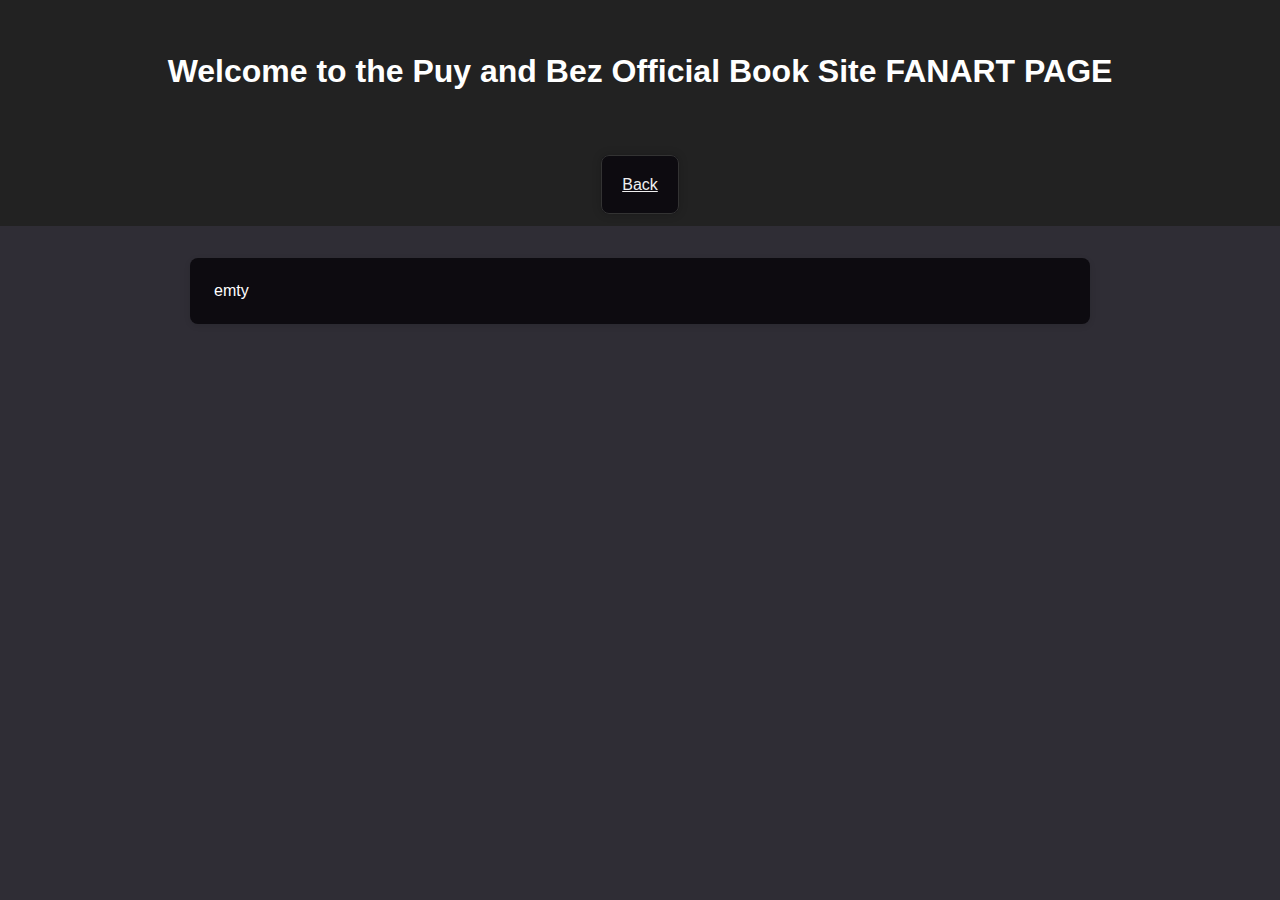
<file: pages/fanart.html>
<!DOCTYPE html>
<html lang="en">
        <head>
                <meta charset="UTF-8" />
                <meta
                        name="viewport"
                        content="width=device-width, initial-scale=1.0"
                />
                <title>Puy and Bez</title>
                <link rel="stylesheet" href="../styles/main.css" />
        </head>
        <body>
                <header>
                        <h1>
                                Welcome to the Puy and Bez Official Book Site
                                FANART PAGE
                        </h1>
                </header>
                <header>
                        <a href="../index.html">Back</a>
                </header>
                <main>
                        <section id="fanart-list" class="book-list">
                                emty
                        </section>
                </main>

                <script src="../src/title.js"></script>
        </body>
</html>
</file>
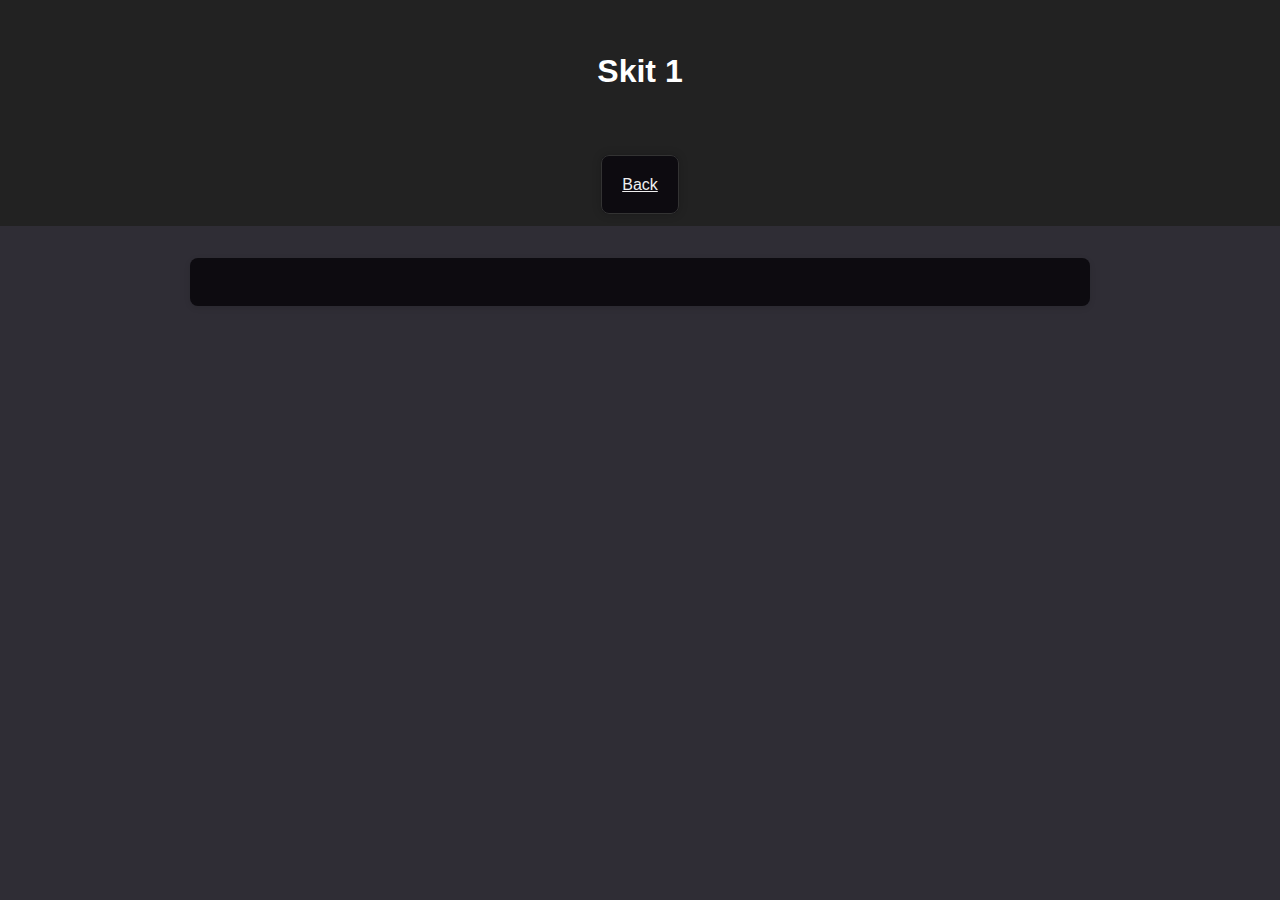
<file: pages/skits/skit1.html>
<!DOCTYPE html>
<html lang="en">
        <head>
                <meta charset="UTF-8" />
                <meta
                        name="viewport"
                        content="width=device-width, initial-scale=1.0"
                />
                <title>Puy and Bez</title>
                <link rel="stylesheet" href="../../styles/main.css" />
        </head>
        <body>
                <header>
                        <h1>Skit 1</h1>
                </header>
                <header>
                        <a href="../../index.html">Back</a>
                </header>

                <main>
                        <section id="skit-text" class="book-list">
                        </section>
                </main>

                <script type="module" src="../../src/pages/skit1.js"></script>
                <script src="../../src/title.js"></script>
        </body>
</html>
</file>
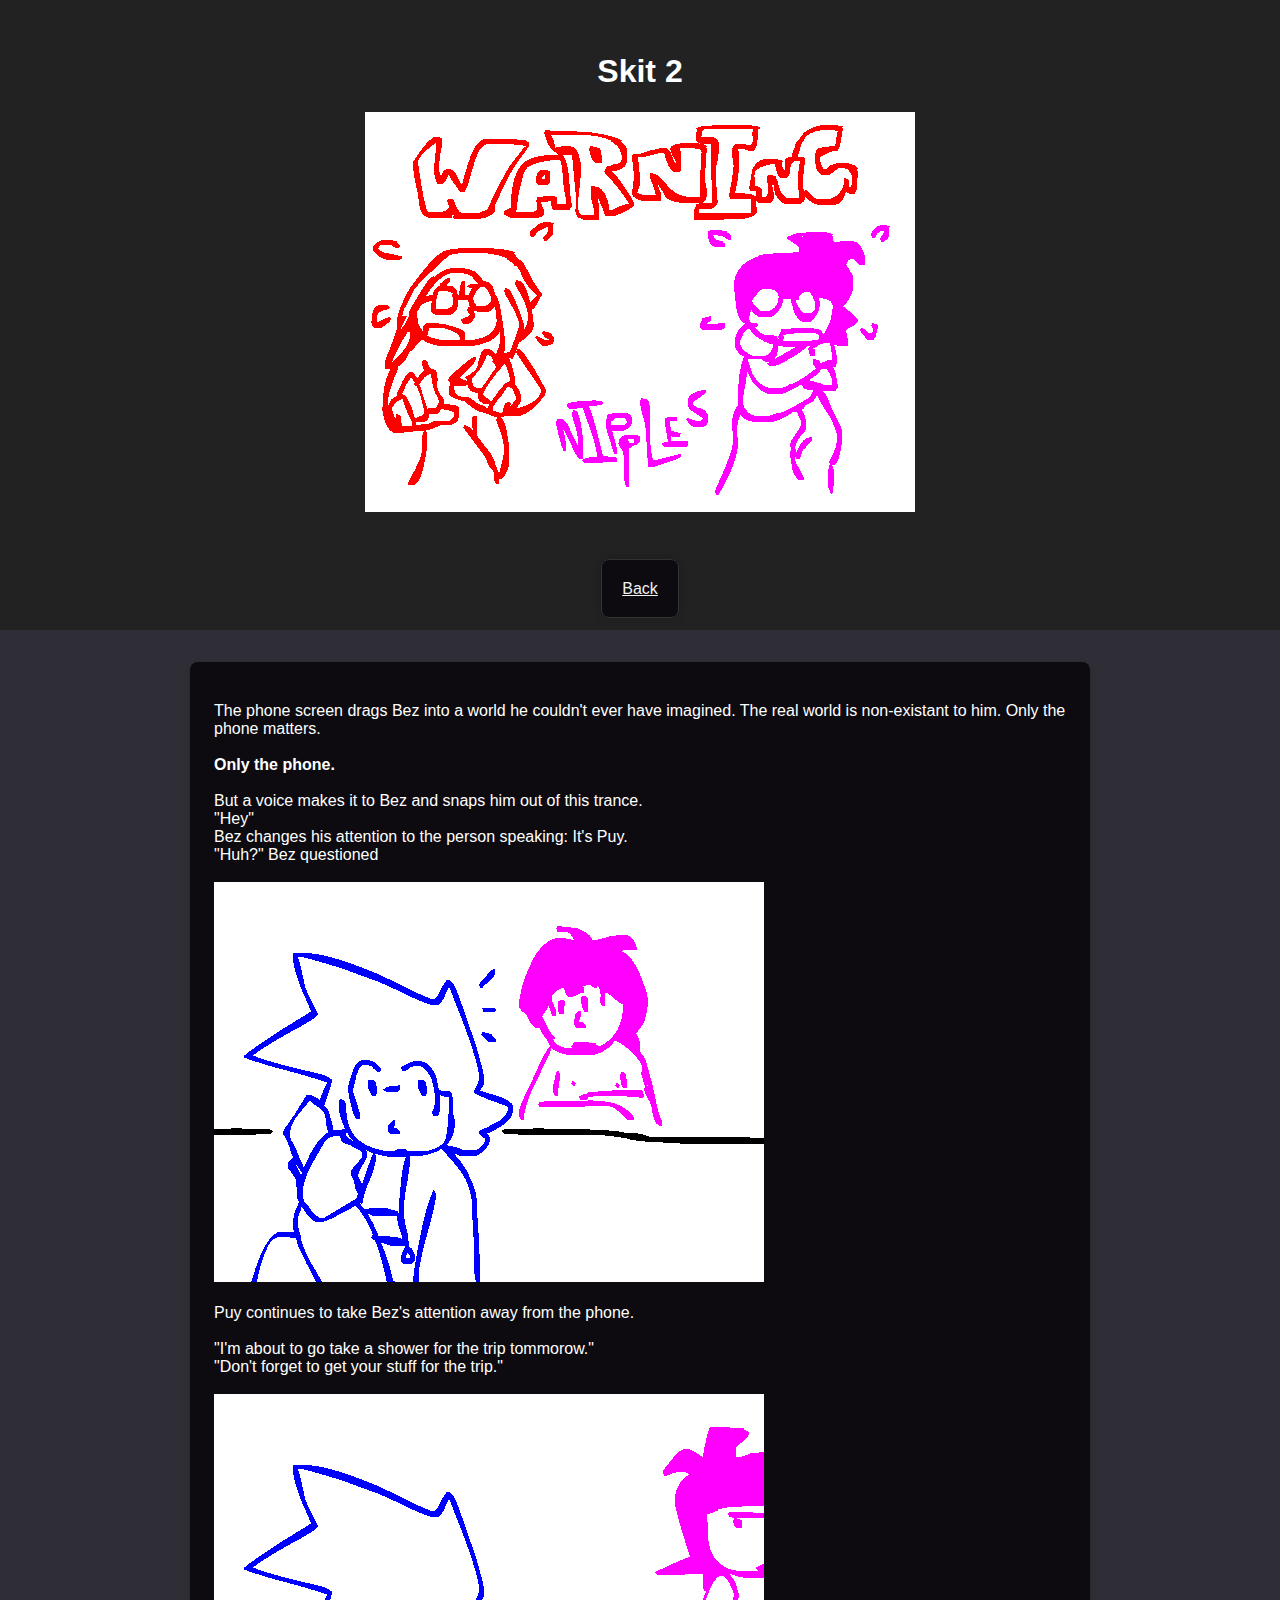
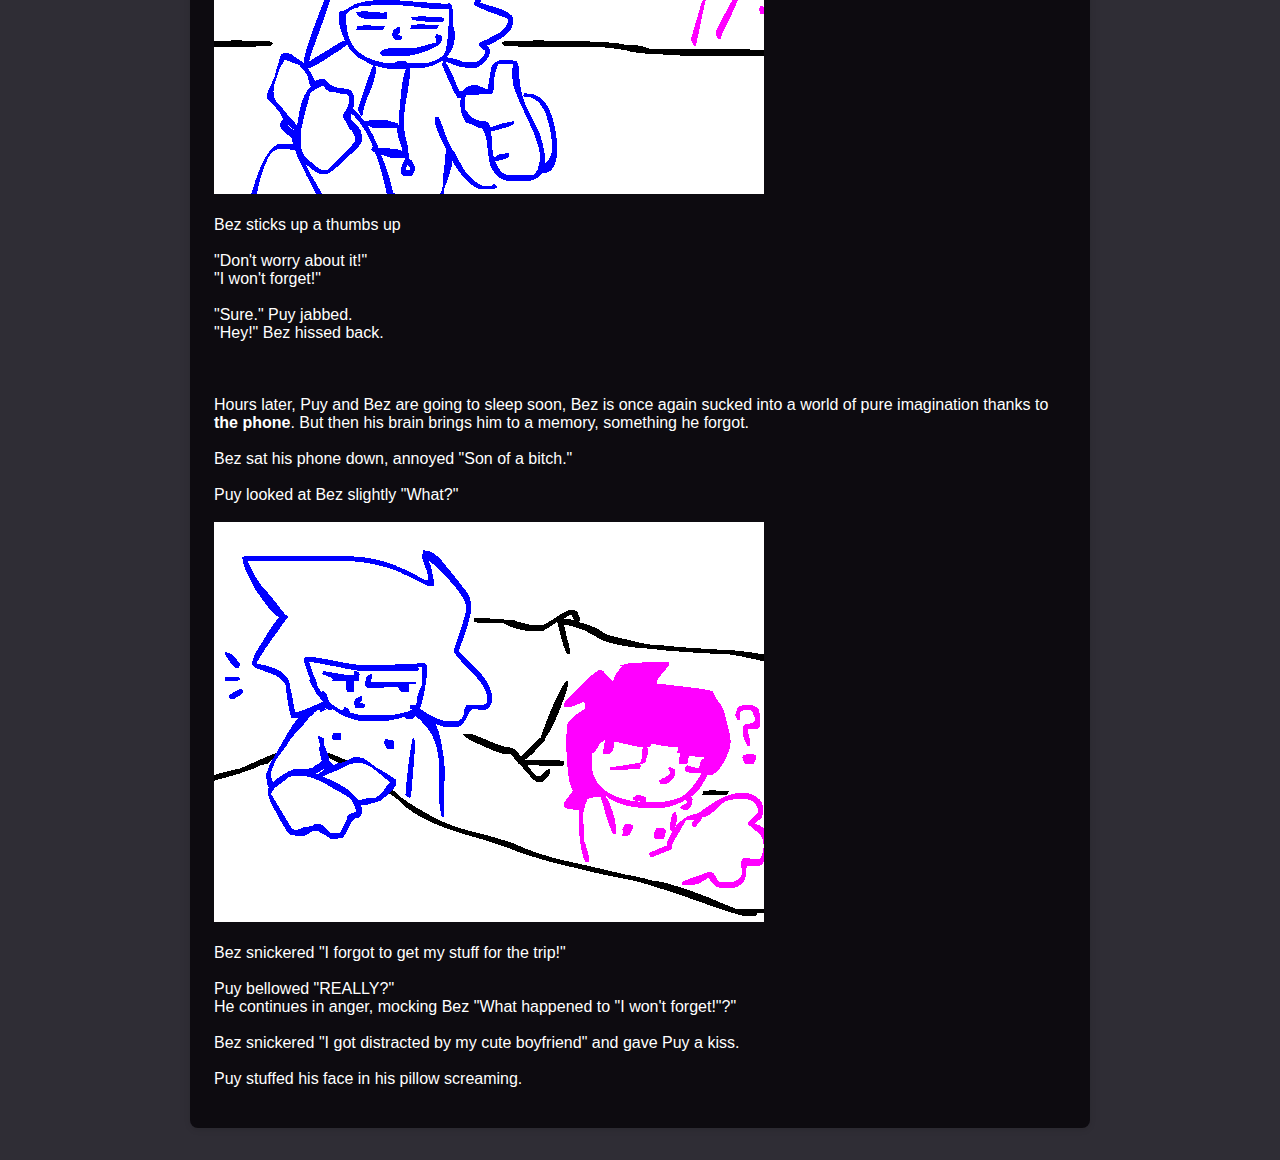
<file: pages/skits/skit2.html>
<!DOCTYPE html>
<html lang="en">
        <head>
                <meta charset="UTF-8" />
                <meta
                        name="viewport"
                        content="width=device-width, initial-scale=1.0"
                />
                <title>Puy and Bez</title>
                <link
                        rel="stylesheet"
                        href="https://sphis-sinco.github.io/Puy-and-Bez/styles/main.css"
                />
        </head>
        <body>
                <header>
                        <h1>Skit 2</h1>
                        <img
                                src="https://sphis-sinco.github.io/Puy-and-Bez/assets/warnings/nipples.png"
                        />
                </header>
                <header>
                        <a href="../../index.html">Back</a>
                </header>

                <main>
                        <section id="skit-text" class="book-list">
                                <p>
                                        The phone screen drags Bez into a world
                                        he couldn't ever have imagined. The real
                                        world is non-existant to him. Only the
                                        phone matters.
                                        <br />
                                        <br />
                                        <b>Only the phone.</b>
                                        <br />
                                        <br />
                                        But a voice makes it to Bez and snaps
                                        him out of this trance.
                                        <br />
                                        "Hey"
                                        <br />
                                        Bez changes his attention to the person
                                        speaking: It's Puy.
                                        <br />
                                        "Huh?" Bez questioned
                                        <br />
                                        <br />
                                        <img
                                                id="skit-img"
                                                src="https://sphis-sinco.github.io/Puy-and-Bez/assets/skitImages/skit2/s2i1.png"
                                        />
                                        <br />
                                        <br />
                                        Puy continues to take Bez's attention
                                        away from the phone.
                                        <br />
                                        <br />
                                        "I'm about to go take a shower for the
                                        trip tommorow."
                                        <br />
                                        "Don't forget to get your stuff for the
                                        trip."
                                        <br />
                                        <br />
                                        <img
                                                id="skit-img"
                                                src="https://sphis-sinco.github.io/Puy-and-Bez/assets/skitImages/skit2/s2i2.png"
                                        />
                                        <br />
                                        <br />
                                        Bez sticks up a thumbs up
                                        <br />
                                        <br />
                                        "Don't worry about it!"
                                        <br />
                                        "I won't forget!"
                                        <br />
                                        <br />
                                        "Sure." Puy jabbed.
                                        <br />
                                        "Hey!" Bez hissed back.
                                        <br />
                                        <br />
                                        <br />
                                        <br />
                                        Hours later, Puy and Bez are going to
                                        sleep soon, Bez is once again sucked
                                        into a world of pure imagination thanks
                                        to <b>the phone</b>. But then his brain
                                        brings him to a memory, something he
                                        forgot.
                                        <br />
                                        <br />
                                        Bez sat his phone down, annoyed "Son of
                                        a bitch."
                                        <br />
                                        <br />
                                        Puy looked at Bez slightly "What?"
                                        <br />
                                        <br />
                                        <img
                                                id="skit-img"
                                                src="https://sphis-sinco.github.io/Puy-and-Bez/assets/skitImages/skit2/s2i3.png"
                                        />
                                        <br />
                                        <br />
                                        Bez snickered "I forgot to get my stuff
                                        for the trip!"
                                        <br />
                                        <br />
                                        Puy bellowed "REALLY?"
                                        <br />
                                        He continues in anger, mocking Bez "What
                                        happened to "I won't forget!"?"
                                        <br />
                                        <br />
                                        Bez snickered "I got distracted by my
                                        cute boyfriend" and gave Puy a kiss.
                                        <br />
                                        <br />
                                        Puy stuffed his face in his pillow
                                        screaming.
                                </p>
                        </section>
                </main>

                <script src="https://sphis-sinco.github.io/Puy-and-Bez/src/title.js"></script>
        </body>
</html>
</file>
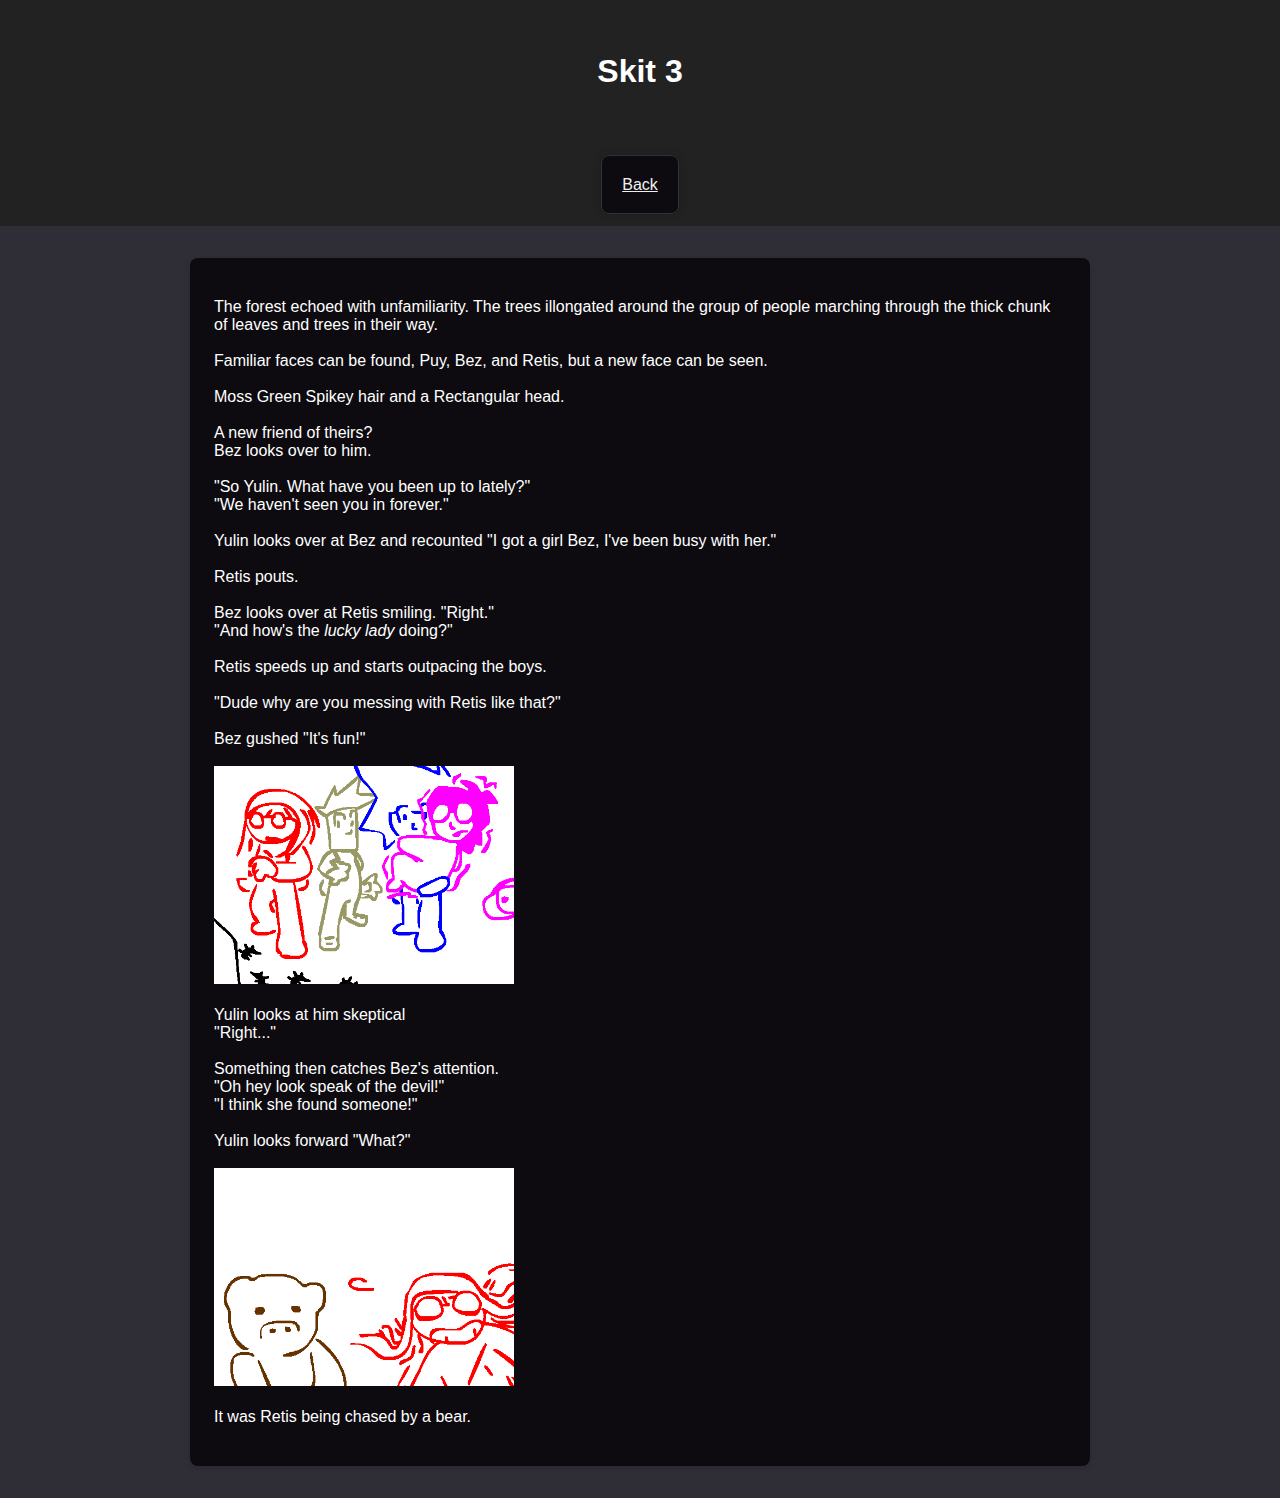
<file: pages/skits/skit3.html>
<!DOCTYPE html>
<html lang="en">
        <head>
                <meta charset="UTF-8" />
                <meta
                        name="viewport"
                        content="width=device-width, initial-scale=1.0"
                />
                <title>Puy and Bez</title>
                <link rel="stylesheet" href="../../styles/main.css" />
        </head>
        <body>
                <header>
                        <h1>Skit 3</h1>
                </header>
                <header>
                        <a href="../../index.html">Back</a>
                </header>

                <main>
                        <section id="skit-text" class="book-list">
                                <p>
                                        The forest echoed with unfamiliarity.
                                        The trees illongated around the group of
                                        people marching through the thick chunk
                                        of leaves and trees in their way.
                                        <br />
                                        <br />
                                        Familiar faces can be found, Puy, Bez,
                                        and Retis, but a new face can be seen.
                                        <br />
                                        <br />
                                        Moss Green Spikey hair and a Rectangular
                                        head.
                                        <br />
                                        <br />
                                        A new friend of theirs?
                                        <br />
                                        Bez looks over to him.
                                        <br />
                                        <br />
                                        "So Yulin. What have you been up to
                                        lately?"
                                        <br />
                                        "We haven't seen you in forever."
                                        <br />
                                        <br />
                                        Yulin looks over at Bez and recounted "I
                                        got a girl Bez, I've been busy with
                                        her."
                                        <br />
                                        <br />
                                        Retis pouts.
                                        <br />
                                        <br />
                                        Bez looks over at Retis smiling.
                                        "Right."
                                        <br />
                                        "And how's the <i>lucky lady</i> doing?"
                                        <br />
                                        <br />
                                        Retis speeds up and starts outpacing the
                                        boys.
                                        <br />
                                        <br />
                                        "Dude why are you messing with Retis
                                        like that?"
                                        <br />
                                        <br />
                                        Bez gushed "It's fun!"
                                        <br />
                                        <br />
                                        <img
                                                width=300
                                                src="../../assets/skitImages/skit3/s3i1.png"
                                        />
                                        <br />
                                        <br />
                                        Yulin looks at him skeptical
                                        <br />
                                        "Right..."
                                        <br />
                                        <br />
                                        Something then catches Bez's attention.
                                        <br />
                                        "Oh hey look speak of the devil!"
                                        <br />
                                        "I think she found someone!"
                                        <br />
                                        <br />
                                        Yulin looks forward "What?"
                                        <br />
                                        <br />
                                        <img
                                                width=300
                                                src="../../assets/skitImages/skit3/s3i2.png"
                                        />
                                        <br />
                                        <br />
                                        It was Retis being chased by a bear.
                                </p>
                        </section>
                </main>

                <script src="../../src/title.js"></script>
        </body>
</html>
</file>
<file: styles/main.css>
/* style.css */
    
@media (max-width: px) { /* Applies to screens 600px wide or less */
    img {
        width 150px; /* Adjust image width for smaller screens */
        margin: 0 auto; /* Center the image */
    }
}

body {
  font-family: 'Segoe UI', Tahoma, Geneva, Verdana, sans-serif;
  background-color: #2f2d35;
  margin: 0;
  padding: 0;
  color: #ffffff;
}

header {
  background-color: #222;
  color: #fff;
  padding: 2rem;
  text-align: center;
}

nav {
  background-color: #444;
  padding: 0.5rem;
}

nav ul {
  list-style-type: none;
  display: flex;
  justify-content: center;
  margin: 0;
  padding: 0;
}

nav li {
  margin: 0 1rem;
}

nav a {
  color: #fff;
  text-decoration: none;
  font-weight: bold;
}

main {
  max-width: 900px;
  margin: 2rem auto;
  padding: 0 1rem;
}

section {
  margin-bottom: 2rem;
  background: #0d0b10;
  padding: 1.5rem;
  border-radius: 8px;
  box-shadow: 0 2px 6px rgba(0,0,0,0.1);
}

footer {
  text-align: center;
  background-color: #222;
  color: white;
  padding: 1rem;
}

#book-list ul {
  display: grid;
  grid-template-columns: repeat(auto-fill, minmax(200px, 1fr));
  gap: 1rem;
  padding: 0;
  list-style: none;
}

#book-list {
  display: grid;
  grid-template-columns: repeat(auto-fit, minmax(220px, 1fr));
  gap: 2rem; /* Increased gap between cards */
  margin-top: 2rem;
  padding: 1rem; /* Optional padding around the grid itself */
}

.book-card,
a, button {
  background: #1e1e1e;
  border: 1px solid #333;
  padding: 1.25rem;
  border-radius: 8px;
  color: #f0f0f0;
  box-shadow: 0 0 10px rgba(0,0,0,0.2);
  transition: transform 0.2s ease;
}

a, button {
  transform: translateY(-5px);
  background: #0d0b10;
}

a:hover, button:hover {
  transform: translateY(-10px);
}

#book-list ul,
#book-list li {
  list-style: none;
  margin: 0;
  padding: 0;
}

.book-card {
  text-align: center;
  display: flex;
  flex-direction: column;
  align-items: center;
  justify-content: center;
}
</file>
